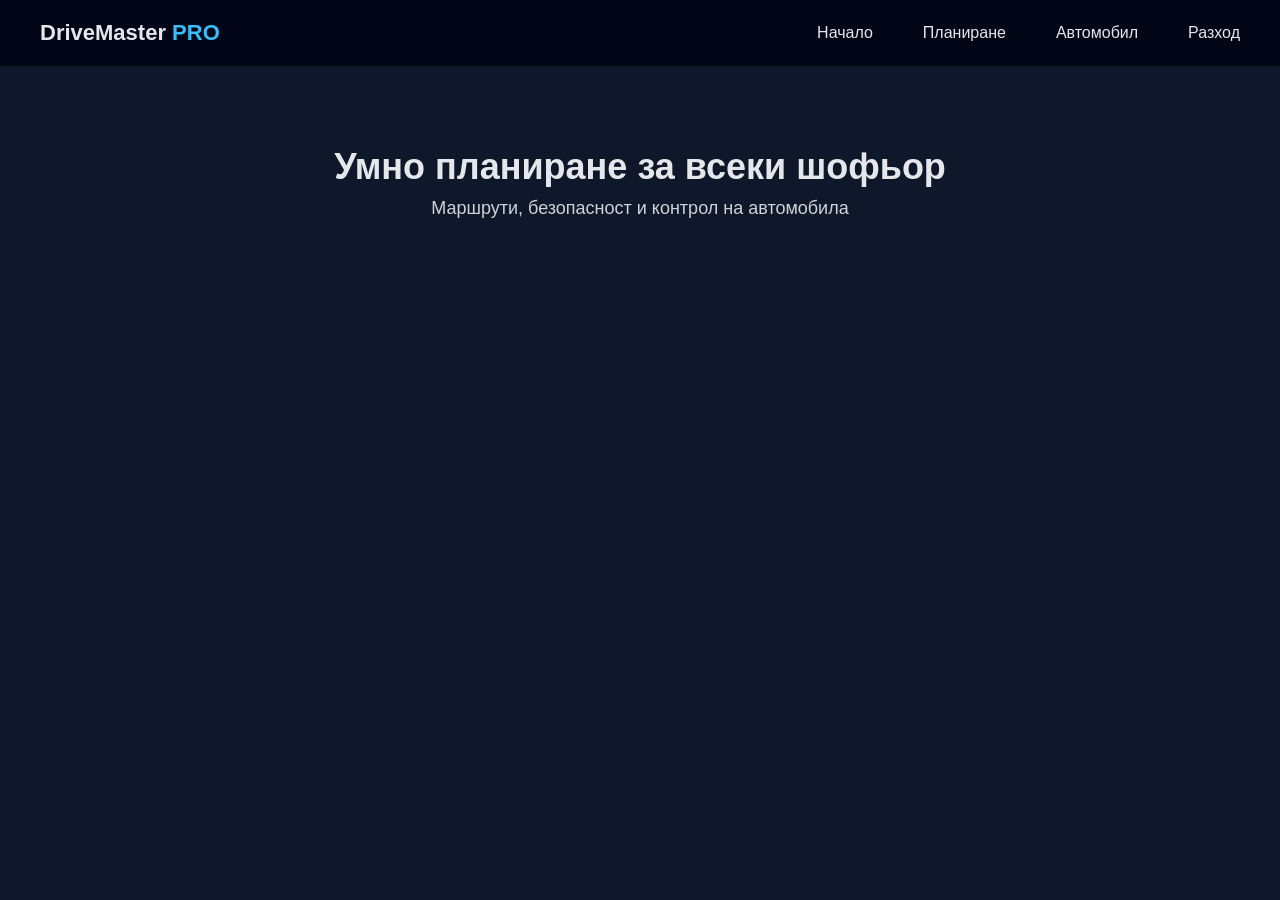
<file: index.html>
<!DOCTYPE html>
<html lang="bg">
<head>
    <meta charset="UTF-8">
    <title>DriveMaster PRO</title>
    <link rel="stylesheet" href="maincss.css">
</head>
<body>

<header class="navbar">
    <div class="logo">
        DriveMaster <span>PRO</span>
    </div>

    <nav class="nav-links">
        <a href="#">Начало</a>
        <a href="planner.html">Планиране</a>
        <a href="car-health.html">Автомобил</a>
        <a href="fuel.html">Разход</a>
    </nav>
</header>

<section class="hero">
    <h1>Умно планиране за всеки шофьор</h1>
    <p>Маршрути, безопасност и контрол на автомобила</p>
</section>

</body>
</html>
</file>
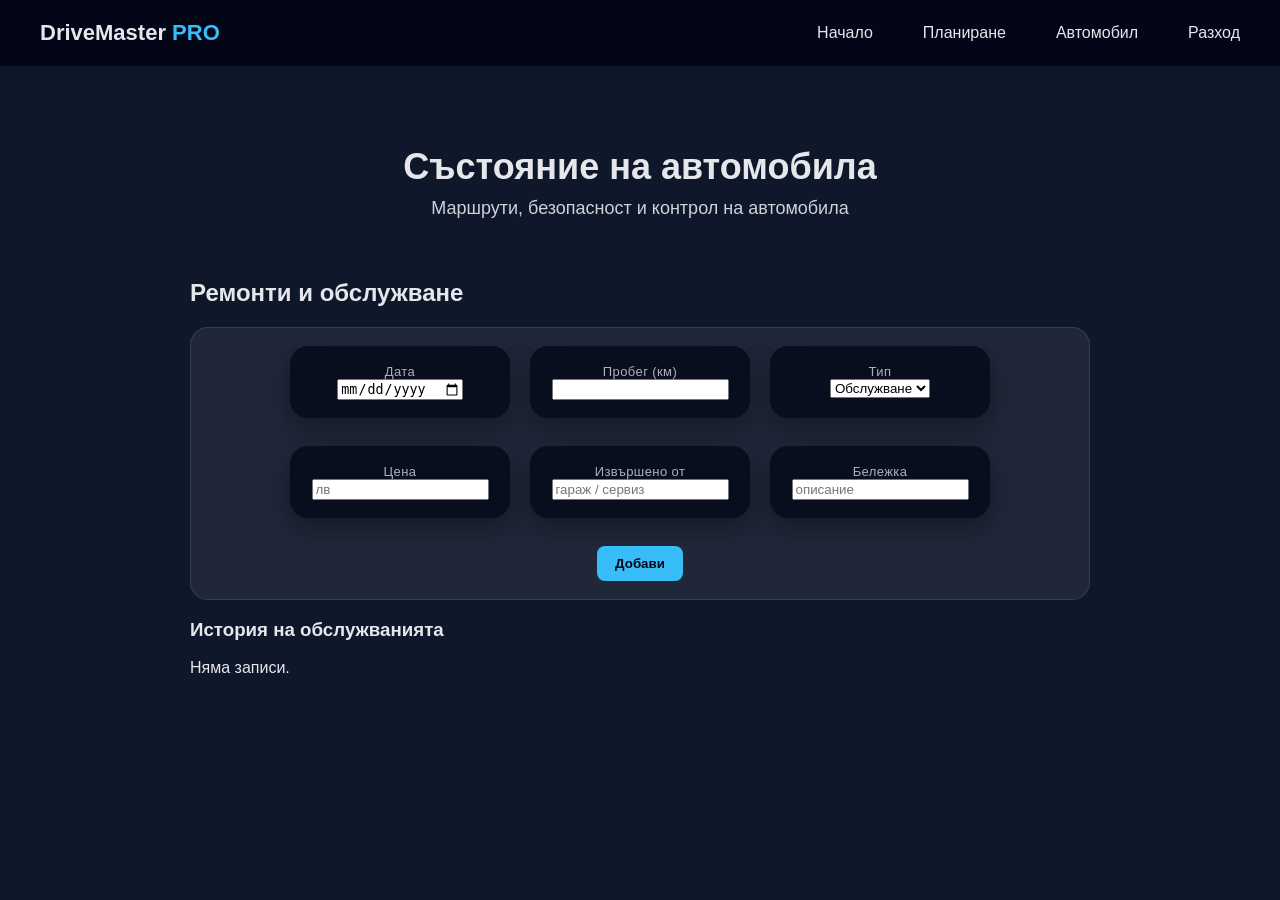
<file: car-health.html>
<!DOCTYPE html>
<html lang="bg">
<head>
    <meta charset="UTF-8">
    <title>DriveMaster PRO</title>
    <link rel="stylesheet" href="maincss.css">
</head>
<body>

<header class="navbar">
    <div class="logo">
        DriveMaster <span>PRO</span>
    </div>

    <nav class="nav-links">
        <a href="index.html">Начало</a>
        <a href="planner.html">Планиране</a>
        <a href="#">Автомобил</a> 
        <a href="fuel.html">Разход</a>
    </nav>
</header>

<section class="hero">
    <h1>Състояние на автомобила</h1>
    <p>Маршрути, безопасност и контрол на автомобила</p>
</section>

<section class="health-section">
    <div class="map-section">
        <div style="max-width:900px;margin:0 auto;">
            <h2>Ремонти и обслужване</h2>

            <form id="healthForm" class="trip-summary" onsubmit="return false;">
                <div class="ts-left">
                    <div class="ts-item">
                        <label class="ts-label">Дата</label>
                        <input type="date" id="healthDate" required />
                    </div>
                    <div class="ts-item">
                        <label class="ts-label">Пробег (км)</label>
                        <input type="number" id="healthOdo" required />
                    </div>
                    <div class="ts-item">
                        <label class="ts-label">Тип</label>
                        <select id="healthType">
                            <option value="Обслужване">Обслужване</option>
                            <option value="Ремонт">Ремонт</option>
                            <option value="Диагностика">Диагностика</option>
                            <option value="Друг">Друг</option>
                        </select>
                    </div>
                </div>

                <div class="ts-left" style="margin-top:12px;">
                    <div class="ts-item">
                        <label class="ts-label">Цена</label>
                        <input type="number" step="0.01" id="healthCost" placeholder="лв" />
                    </div>
                    <div class="ts-item">
                        <label class="ts-label">Извършено от</label>
                        <input type="text" id="healthPlace" placeholder="гараж / сервиз" />
                    </div>
                    <div class="ts-item">
                        <label class="ts-label">Бележка</label>
                        <input type="text" id="healthNote" placeholder="описание" />
                    </div>
                </div>

                <div class="ts-right" style="margin-top:12px;">
                    <button id="addHealth" style="padding:10px 18px;border-radius:8px;border:none;background:#38bdf8;color:#020617;font-weight:700;">Добави</button>
                </div>
            </form>

            <div style="margin-top:18px;">
                <h3>История на обслужванията</h3>
                <div id="healthList"></div>
            </div>
        </div>
    </div>
</section>

<script>
    const healthForm = document.getElementById('healthForm');
    const healthDate = document.getElementById('healthDate');
    const healthOdo = document.getElementById('healthOdo');
    const healthType = document.getElementById('healthType');
    const healthCost = document.getElementById('healthCost');
    const healthPlace = document.getElementById('healthPlace');
    const healthNote = document.getElementById('healthNote');
    const healthList = document.getElementById('healthList');

    function loadHealth() {
        const data = JSON.parse(localStorage.getItem('healthEntries') || '[]');
        healthList.innerHTML = '';
        if (!data.length) { healthList.innerHTML = '<p>Няма записи.</p>'; return; }
        data.slice().reverse().forEach(e => {
            const el = document.createElement('div');
            el.className = 'ts-item';
            el.style.margin = '8px 0';
            el.innerHTML = `<strong>${e.date}</strong> — ${e.odo} км — ${e.type} — ${e.cost?e.cost.toFixed(2)+' лв':''}${e.place?'<br/>'+e.place:''}${e.note?'<br/>'+e.note:''}`;
            healthList.appendChild(el);
        });
    }

    function saveHealthEntry() {
        const date = healthDate.value;
        const odo = Number(healthOdo.value);
        const type = healthType.value;
        const cost = Number(healthCost.value) || 0;
        if (!date || !odo) return alert('Попълнете дата и пробег');
        const data = JSON.parse(localStorage.getItem('healthEntries') || '[]');
        data.push({date, odo, type, cost, place: healthPlace.value, note: healthNote.value});
        localStorage.setItem('healthEntries', JSON.stringify(data));
        healthForm.reset();
        loadHealth();
    }

    document.getElementById('addHealth').addEventListener('click', saveHealthEntry);
    loadHealth();
</script>

</body>
</html>
</file>
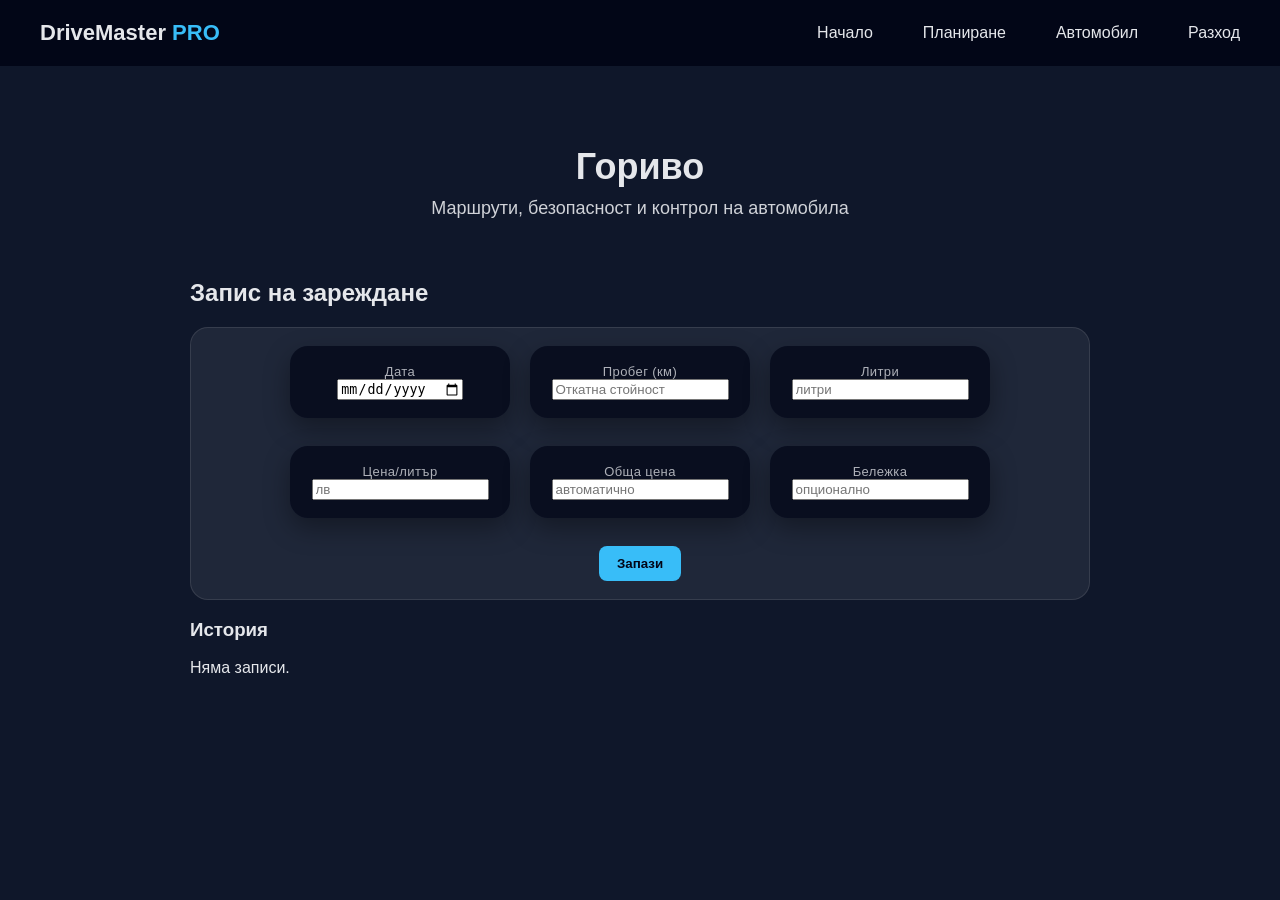
<file: fuel.html>
<!DOCTYPE html>
<html lang="bg">
<head>
    <meta charset="UTF-8">
    <title>DriveMaster PRO</title>
    <link rel="stylesheet" href="maincss.css">
</head>
<body>

<header class="navbar">
    <div class="logo">
        DriveMaster <span>PRO</span>
    </div>

    <nav class="nav-links">
        <a href="index.html">Начало</a>
        <a href="planner.html">Планиране</a>
        <a href="car-health.html">Автомобил</a>
        <a href="#">Разход</a>
    </nav>
</header>

<section class="hero">
    <h1>Гориво</h1>
    <p>Маршрути, безопасност и контрол на автомобила</p>
</section>

<section class="fuel-section">
    <div class="map-section">
        <div style="max-width:900px;margin:0 auto;">
            <h2>Запис на зареждане</h2>
            <form id="fuelForm" class="trip-summary" onsubmit="return false;">
                <div class="ts-left">
                    <div class="ts-item">
                        <label class="ts-label">Дата</label>
                        <input type="date" id="fuelDate" required />
                    </div>
                    <div class="ts-item">
                        <label class="ts-label">Пробег (км)</label>
                        <input type="number" id="fuelOdo" placeholder="Откатна стойност" required />
                    </div>
                    <div class="ts-item">
                        <label class="ts-label">Литри</label>
                        <input type="number" step="0.01" id="fuelLiters" placeholder="литри" required />
                    </div>
                </div>

                <div class="ts-left" style="margin-top:12px;">
                    <div class="ts-item">
                        <label class="ts-label">Цена/литър</label>
                        <input type="number" step="0.01" id="fuelPrice" placeholder="лв" required />
                    </div>
                    <div class="ts-item">
                        <label class="ts-label">Обща цена</label>
                        <input type="number" step="0.01" id="fuelTotal" placeholder="автоматично" readonly />
                    </div>
                    <div class="ts-item">
                        <label class="ts-label">Бележка</label>
                        <input type="text" id="fuelNote" placeholder="опционално" />
                    </div>
                </div>

                <div class="ts-right" style="margin-top:12px;">
                    <button id="addFuel" style="padding:10px 18px;border-radius:8px;border:none;background:#38bdf8;color:#020617;font-weight:700;">Запази</button>
                </div>
            </form>

            <div style="margin-top:18px;">
                <h3>История</h3>
                <div id="fuelList"></div>
            </div>
        </div>
    </div>
</section>

<script>
    const fuelForm = document.getElementById('fuelForm');
    const fuelDate = document.getElementById('fuelDate');
    const fuelOdo = document.getElementById('fuelOdo');
    const fuelLiters = document.getElementById('fuelLiters');
    const fuelPrice = document.getElementById('fuelPrice');
    const fuelTotal = document.getElementById('fuelTotal');
    const fuelNote = document.getElementById('fuelNote');
    const fuelList = document.getElementById('fuelList');

    function loadFuel() {
        const data = JSON.parse(localStorage.getItem('fuelEntries') || '[]');
        fuelList.innerHTML = '';
        if (!data.length) { fuelList.innerHTML = '<p>Няма записи.</p>'; return; }
        data.slice().reverse().forEach((e, i) => {
            const el = document.createElement('div');
            el.className = 'ts-item';
            el.style.margin = '8px 0';
            el.innerHTML = `<strong>${e.date}</strong> — ${e.odo} км — ${e.liters} л — ${e.total.toFixed(2)} лв${e.note?'<br/>'+e.note:''}`;
            fuelList.appendChild(el);
        });
    }

    function saveFuelEntry() {
        const date = fuelDate.value;
        const odo = Number(fuelOdo.value);
        const liters = Number(fuelLiters.value);
        const price = Number(fuelPrice.value);
        if (!date || !odo || !liters || !price) return alert('Попълнете всички задължителни полета');
        const total = liters * price;
        fuelTotal.value = total.toFixed(2);
        const data = JSON.parse(localStorage.getItem('fuelEntries') || '[]');
        data.push({date, odo, liters, price, total, note: fuelNote.value});
        localStorage.setItem('fuelEntries', JSON.stringify(data));
        fuelForm.reset();
        loadFuel();
    }

    fuelPrice.addEventListener('input', ()=>{
        const liters = Number(fuelLiters.value) || 0;
        const price = Number(fuelPrice.value) || 0;
        fuelTotal.value = (liters * price) ? (liters * price).toFixed(2) : '';
    });

    document.getElementById('addFuel').addEventListener('click', saveFuelEntry);
    loadFuel();
</script>

</body>
</html>
</file>
<file: maincss.css>
/* =========================
   ОСНОВНИ НАСТРОЙКИ
========================= */
* {
    box-sizing: border-box;
}

body {
    margin: 0;
    font-family: 'Segoe UI', sans-serif;
    background-color: #0f172a;
    color: #e5e7eb;
}

/* =========================
   NAVBAR
========================= */
.navbar {
    display: flex;
    justify-content: space-between;
    align-items: center;
    padding: 20px 40px;
    background-color: #020617;
}

.logo {
    font-size: 22px;
    font-weight: bold;
}

.logo span {
    color: #38bdf8;
}

.nav-links a {
    margin-left: 25px;
    text-decoration: none;
    color: #e5e7eb;
    font-weight: 500;
}

.nav-links a:hover {
    color: #38bdf8;
}

/* =========================
   HERO
========================= */
.hero {
    text-align: center;
    padding: 50px 20px 10px 20px;
}

.hero h1 {
    font-size: 36px;
    margin-bottom: 10px;
}

.hero p {
    font-size: 18px;
    margin: 0;
    opacity: 0.9;
}

/* =========================
   MAP SECTION
========================= */
.map-section {
    width: 100%;
    padding: 30px 40px 50px 40px;
}

#map {
    width: 100%;
    height: 70vh;
    min-height: 520px;
    border-radius: 20px;
    overflow: hidden;
    background: #0b1220;
}
.route-panel {
    display: flex;
    gap: 10px;
    flex-wrap: wrap;   /* 🔥 важно */
    justify-content: center;
}


.route-panel input {
    flex: 1;
    padding: 10px 12px;
    border-radius: 8px;
    border: none;
    outline: none;
    font-size: 14px;
}

.route-panel button {
    padding: 10px 18px;
    border-radius: 8px;
    border: none;
    background: #38bdf8;
    color: #020617;
    font-weight: bold;
    cursor: pointer;
}

.route-panel button:hover {
    background: #0ea5e9;
}
.filters {
    display: flex;
    gap: 15px;
    margin: 10px 0 15px 0;
    justify-content: center;
    flex-wrap: wrap;
}

.filters label {
    background: rgba(255,255,255,0.06);
    padding: 8px 12px;
    border-radius: 10px;
    cursor: pointer;
}
.poi-icon {
    display: flex;
    justify-content: center;
    align-items: center;
    width: 30px;
    height: 30px;
    border-radius: 50%;
    font-size: 18px;
    box-shadow: 0 6px 16px rgba(0,0,0,0.35);
    border: 1px solid rgba(255,255,255,0.25);
    background: rgba(2, 6, 23, 0.85);
}
.map-legend {
    background: rgba(2, 6, 23, 0.85);
    padding: 10px 14px;
    border-radius: 12px;
    color: white;
    font-size: 13px;
    box-shadow: 0 8px 20px rgba(0,0,0,0.4);
    backdrop-filter: blur(6px);
}
.map-legend div {
    cursor: pointer;
    padding: 3px 6px;
    border-radius: 6px;
}

.map-legend div:hover {
    background: rgba(255,255,255,0.12);
}
.trip-summary {
    display: flex;
    flex-direction: column;
    align-items: center;      /* 🔥 център */
    gap: 16px;
    margin: 16px 0 18px 0;
    padding: 18px 20px;
    border-radius: 18px;
    background: rgba(255,255,255,0.07);
    border: 1px solid rgba(255,255,255,0.1);
}

/* ГОРЕН РЕД – големите панели */
.ts-left {
    display: grid;
    grid-template-columns: repeat(3, minmax(160px, 1fr));
    gap: 20px;
    width: 100%;
    max-width: 700px;
}

/* ВСЕКИ ГОЛЯМ ПАНЕЛ */
.ts-item {
    background: rgba(2, 6, 23, 0.75);
    padding: 18px 16px;
    border-radius: 18px;
    text-align: center;
    box-shadow: 0 10px 26px rgba(0,0,0,0.35);
}

.ts-label {
    display: block;
    font-size: 13px;
    opacity: 0.75;
    letter-spacing: 0.4px;
}

.ts-value {
    display: block;
    font-size: 22px;          /* 🔥 по-голямо */
    font-weight: 700;
    margin-top: 6px;
}

/* ДОЛЕН РЕД – броячите */
.ts-right {
    display: flex;
    gap: 18px;
    justify-content: center;
}

/* БЕЙДЖОВЕ */
.ts-badge {
    background: rgba(2, 6, 23, 0.85);
    border: 1px solid rgba(255,255,255,0.18);
    padding: 10px 16px;
    border-radius: 999px;
    font-size: 15px;
    font-weight: 600;
    min-width: 70px;
    text-align: center;
}
.nav-left {
    display: flex;
    justify-content: space-between;
    align-items: center;
    width: 100%;
}

.burger {
    display: none;
    font-size: 26px;
    cursor: pointer;
    user-select: none;
}
/* ===== DESKTOP NAVBAR (FIX) ===== */
.navbar {
    display: flex;
    justify-content: space-between;
    align-items: center;
}

.nav-links {
    display: flex;
    gap: 25px;
}

.burger {
    display: none; /* ❗ важно – скрито на компютър */
}

/* =========================
   RESPONSIVE – MOBILE & TABLET
========================= */
@media (max-width: 768px) {

    /* ===== BODY FIX ===== */
    body {
        overflow-x: hidden;
    }

    /* ===== NAVBAR ===== */
    .navbar {
        flex-direction: column;
        align-items: stretch;
        padding: 16px 18px;
    }

    .nav-left {
        display: flex;
        justify-content: space-between;
        align-items: center;
        width: 100%;
    }

    .burger {
        display: block;
        font-size: 26px;
        cursor: pointer;
        user-select: none;
    }

    .nav-links {
        display: none;
        flex-direction: column;
        width: 100%;
        margin-top: 12px;
        gap: 8px;
    }

    .nav-links a {
        padding: 12px;
        border-radius: 12px;
        background: rgba(255, 255, 255, 0.06);
    }

    .nav-links.show {
        display: flex;
    }

    /* ===== ROUTE PANEL ===== */
    .route-panel {
        flex-direction: column;
        align-items: stretch;
        gap: 10px;
    }

    .route-panel input,
    .route-panel button {
        width: 100%;
    }

    /* ===== FILTERS ===== */
    .filters {
        justify-content: center;
        flex-wrap: wrap;
    }

    /* ===== TRIP SUMMARY ===== */
    .trip-summary {
        width: 100%;
        padding: 14px;
        margin: 14px 0;
    }

    .ts-left {
        width: 100%;
        max-width: 100%;
        grid-template-columns: 1fr;
        gap: 12px;
    }

    .ts-item {
        width: 100%;
        padding: 14px;
    }

    .ts-right {
        width: 100%;
        justify-content: center;
        flex-wrap: wrap;
        gap: 10px;
    }

    .ts-badge {
        min-width: auto;
        padding: 8px 14px;
    }

    /* ===== MAP ===== */
    #map {
        height: 60vh;
        min-height: 420px;
    }
}
.autocomplete-box{
    position:absolute;
    background:#020617;
    border:1px solid #334155;
    width:100%;
    max-height:200px;
    overflow-y:auto;
    z-index:999;
}

.autocomplete-item{
    padding:8px;
    cursor:pointer;
}

.autocomplete-item:hover{
    background:#1e293b;
}
/* ===== AUTOCOMPLETE ===== */
.ac-wrap{
    position: relative;
    width: 100%;
}

.ac-box{
    position: absolute;
    top: calc(100% + 6px);
    left: 0;
    right: 0;
    display: none;
    background: rgba(2, 6, 23, 0.98);
    border: 1px solid rgba(255,255,255,0.12);
    border-radius: 12px;
    overflow: hidden;
    max-height: 220px;
    overflow-y: auto;
    z-index: 9999;
    box-shadow: 0 14px 40px rgba(0,0,0,0.45);
}

.ac-item{
    padding: 10px 12px;
    cursor: pointer;
    font-size: 13px;
    line-height: 1.2;
}

.ac-item:hover{
    background: rgba(255,255,255,0.08);
}
/* ===== ROUTE PANEL LAYOUT FIX (за autocomplete wrapper-и) ===== */
.route-panel{
    display: grid;
    grid-template-columns: 1fr 1fr 220px 140px;
    gap: 10px;
    align-items: center;
}

.route-panel .ac-wrap{
    width: 100%;
}

.route-panel input{
    width: 100%;
}

/* да не се разтяга dropdown-а извън колоната */
.route-panel .ac-box{
    width: 100%;
}
</file>
